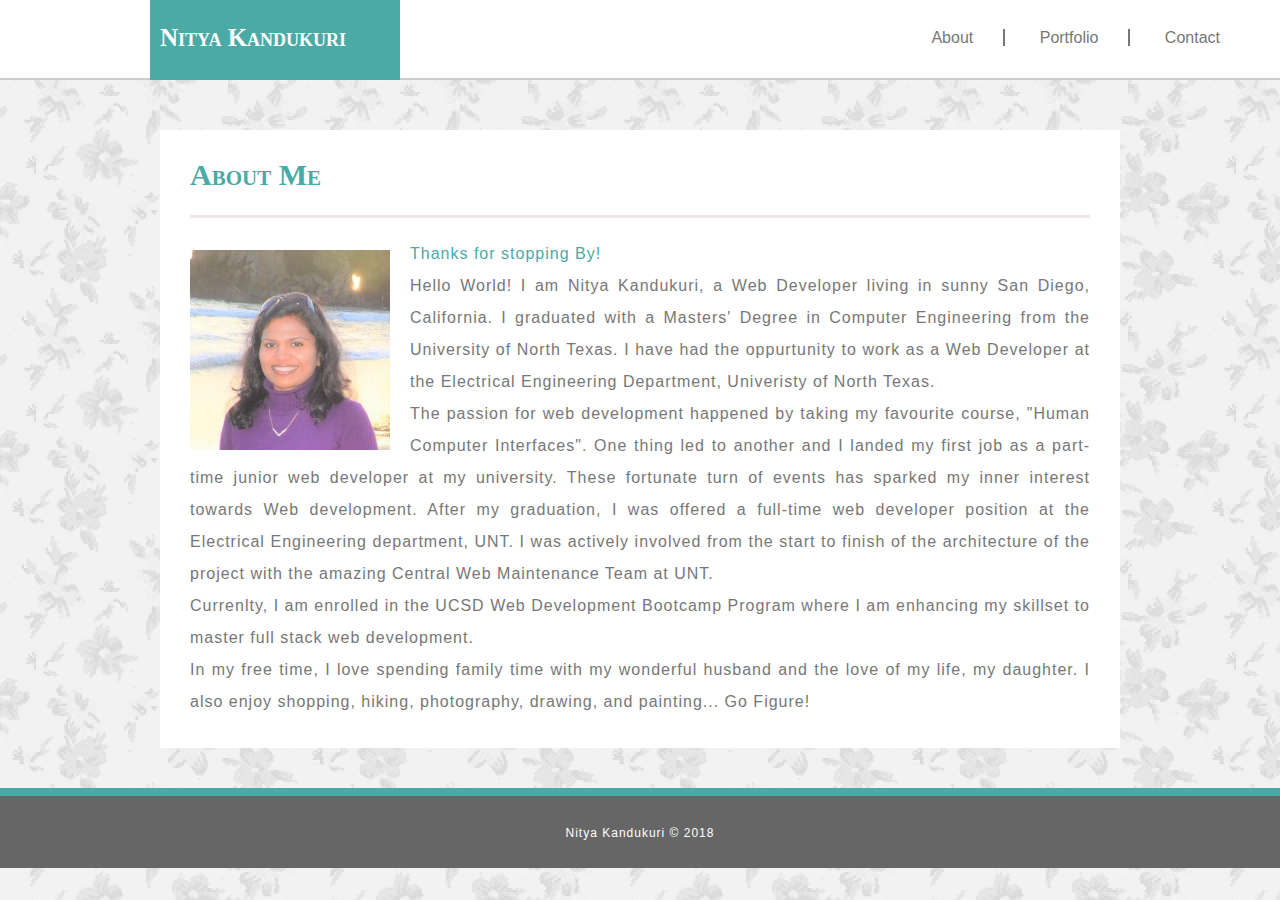
<file: index.html>
<!DOCTYPE html>
<html lang="en">
<head>
    <meta charset="UTF-8">
    <meta name="viewport" content="width=device-width, initial-scale=1.0">
    <meta http-equiv="X-UA-Compatible" content="ie=edge">
    <title>My Portfolio</title>
    <link rel="stylesheet" type="text/css" href="assets/css/reset.css">
    <link rel="stylesheet" type="text/css" href="assets/css/style.css">

</head>
<body>
    <header>
        <h1>Nitya Kandukuri</h1>
        <nav>
            <ul>
                <li><a href="index.html">About</a></li>   
                <li><a href="portfolio.html">Portfolio</a></li>  
                <li><a id="last-one" href="contact.html">Contact</a></li> 
        </nav>
    </header>
    <div class="main">
        <h2>About Me</h2>
        <hr>
        <section class="content">
            <img id="personal" src="assets/images/me.jpg">
            <p id="special">Thanks for stopping By!</p>
            <p> Hello World! I am Nitya Kandukuri, a Web Developer living in sunny San Diego, California. I graduated with a Masters' Degree in Computer Engineering from the University of North Texas. I have had the oppurtunity to work as a Web Developer at the Electrical Engineering Department, Univeristy of North Texas. </p>
            <p>
            The passion for web development happened by taking my favourite course, "Human Computer Interfaces". One thing led to another and I landed my first job as a part-time junior web developer at my university. These fortunate turn of events has sparked my inner interest towards Web development. After my graduation, I was offered a full-time web developer position at the Electrical Engineering department, UNT. I was actively involved from the start to finish of the architecture of the project with the amazing Central Web Maintenance Team at UNT.</p> 
            <p>Currenlty, I am enrolled in the UCSD Web Development Bootcamp Program where I am enhancing my skillset to master full stack web development. 
            </p>
        <p>In my free time, I love spending family time with my wonderful husband and the love of my life, my daughter. I also enjoy shopping, hiking, photography, drawing, and painting... Go Figure!</p>
        </section>
    </div>
    <footer>
        <p><code>Nitya Kandukuri &copy; 2018</code></p>
    </footer>
</body>
</html>
</file>
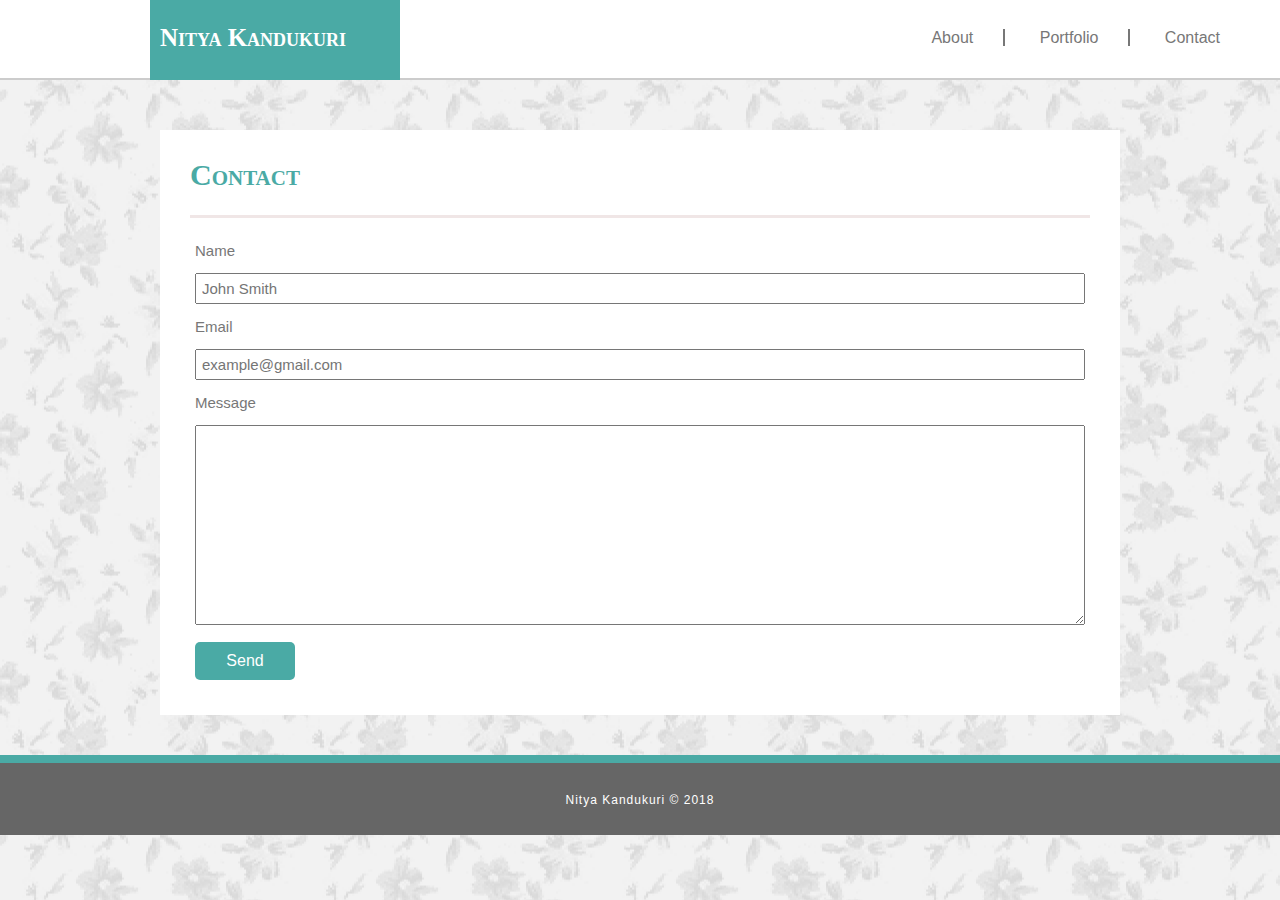
<file: contact.html>
<!DOCTYPE html>
<html lang="en">
<head>
    <meta charset="UTF-8">
    <meta name="viewport" content="width=device-width, initial-scale=1.0">
    <meta http-equiv="X-UA-Compatible" content="ie=edge">
    <title>My Portfolio</title>
    <link rel="stylesheet" type="text/css" href="assets/css/reset.css">
    <link rel="stylesheet" type="text/css" href="assets/css/style.css">

</head>
<body>
    <header>
        <h1>Nitya Kandukuri</h1>
        <nav>
            <ul>
                <li><a href="index.html">About</a></li>   
                <li><a href="portfolio.html">Portfolio</a></li>  
                <li><a id="last-one" href="contact.html">Contact</a></li>        
            </ul>
        </nav>
    </header>
    <div class="main">
        <h2>Contact</h2>
        <hr>
        <section class="content">
            <form>
               <div class="form-control">
                   <label for="name">Name</label><br><br>
                   <input type="text" name="name" id="name" placeholder="John&nbsp;Smith">
               </div> <br>
               <div class="form-control">
                    <label for="email">Email</label><br><br>
                    <input type="text" name="email" id="email" placeholder="example@gmail.com">
                </div> <br>
                <div class="form-control">
                        <label for="message">Message</label><br><br>
                        <textarea name="message" id="message"></textarea>
                    </div> <br>
                    <button class="submit-btn">Send</button>
              </form> 
        </section>
    </div>
    <footer>
        <p><small>Nitya Kandukuri &copy; 2018</small></p>
    </footer>
</body>
</html>
</file>
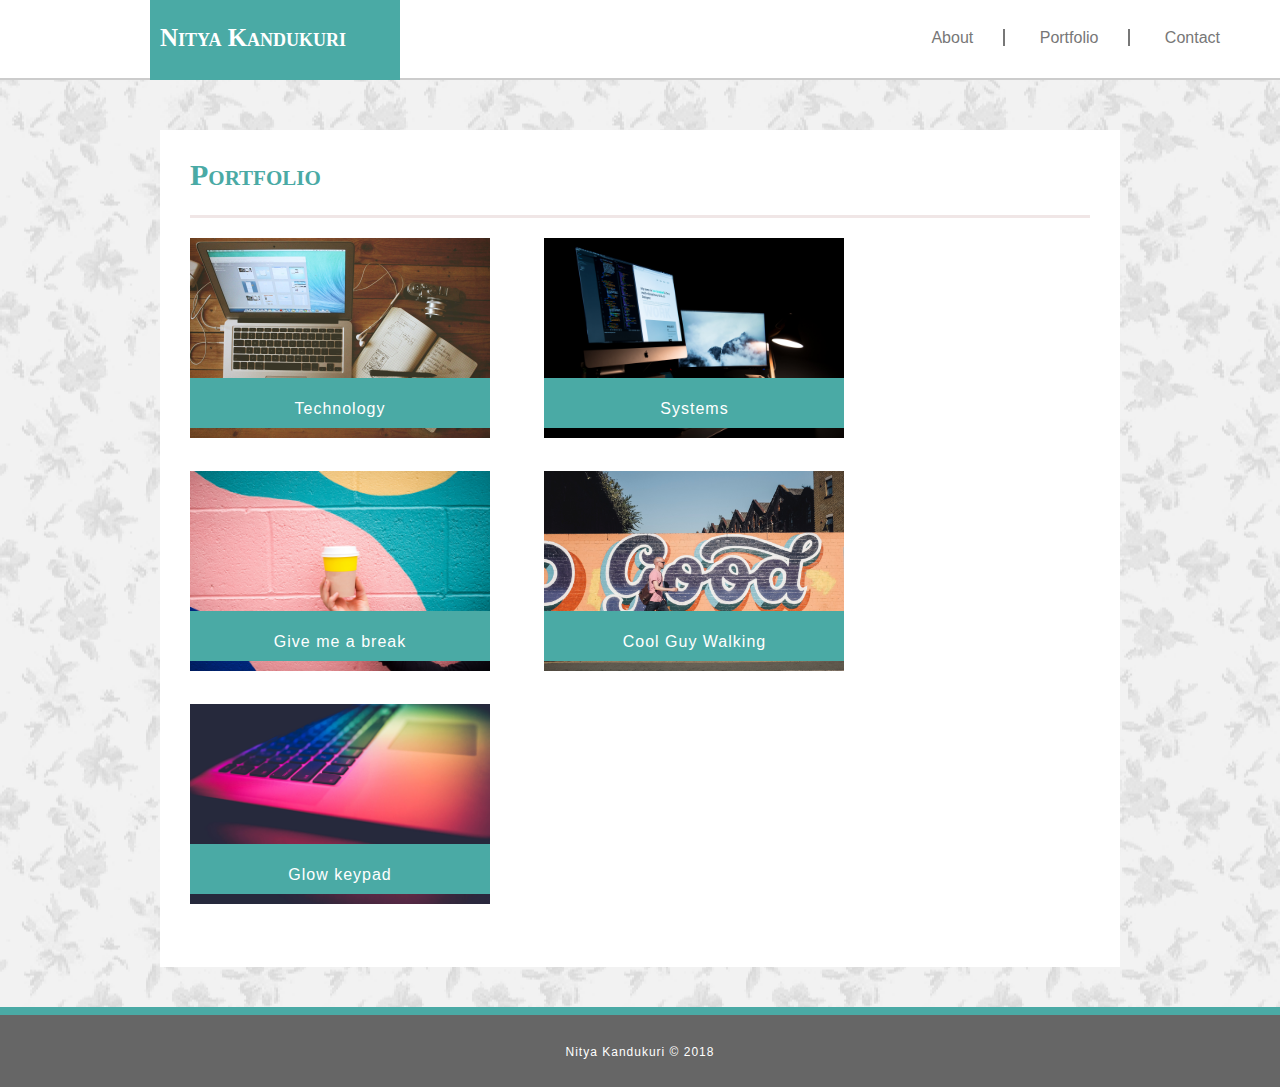
<file: portfolio.html>
<!DOCTYPE html>
<html lang="en">
<head>
    <meta charset="UTF-8">
    <meta name="viewport" content="width=device-width, initial-scale=1.0">
    <meta http-equiv="X-UA-Compatible" content="ie=edge">
    <title>My Portfolio</title>
    <link rel="stylesheet" type="text/css" href="assets/css/reset.css">
    <link rel="stylesheet" type="text/css" href="assets/css/style.css">

</head>
<body>
    <header>
        <h1>Nitya Kandukuri</h1>
        <nav>
            <ul>
                <li><a href="index.html">About</a></li>   
                <li><a href="portfolio.html">Portfolio</a></li>  
                <li><a id="last-one" href="contact.html">Contact</a></li>        
            </ul>
        </nav>
    </header>
    <div class="main">
        <h2>Portfolio</h2>
        <hr>
        <section class="content">
           
                <div class="image">
                    <img src="assets/images/img4.jpg" alt="Image1">
                    <p class="text">Technology</p>
                </div>
                <div class="image">
                        <img src="assets/images/img5.jpg" alt="Image2">
                        <p class="text">Systems</p>
                </div>
                <div class="image">
                        <img src="assets/images/img6.jpg" alt="Image2">
                        <p class="text">Give me a break</p>
                </div>
                <div class="image">
                        <img src="assets/images/img7.jpg" alt="Image2">
                        <p class="text">Cool Guy Walking</p>
                </div>
                <div class="image">
                        <img src="assets/images/img8.jpg" alt="Image2">
                        <p class="text">Glow keypad</p>
                </div>
                
         
        </section>
    </div>
    <footer>
        <p><small>Nitya Kandukuri &copy; 2018</small></p>
    </footer>
</body>
</html>
</file>
<file: assets/css/style.css>
*{
    /* margin:0;
    padding:0; */
    box-sizing: border-box;
}
body{
    width: 100%;
    font-family: 'Arial', 'Helvetica Neue', Helvetica, sans-serif;
    background-image: url("../images/greyfloral.png");
    background-position: center;
    height:auto;
    color: #777;
}
/* ----------------------HEADER---------------- */
header{
    width: 100%;
    background-color: #fff;
    height: 80px;
    border-bottom:2px solid #ccc;
}
/* ----------------------HEADINGS---------------- */
h1,h2{
    font-family: 'Georgia', Times, 'Times New Roman', serif;
}
h1{
    float:left;
    font-variant: small-caps;
    background-color: #4aaaa5;
    width: 250px;
    height: 80px;
    margin-left: 150px;
    font-weight:700;
    color: #fff;
    padding:25px 0px 0px 10px; 
    font-size: 25px;
      
}
header::after{
   content: "";
}
h2{
    color:  #4aaaa5;
    font-size:30px;
    font-weight:700;
    margin-bottom: 25px;
    font-variant: small-caps;
}
hr{
    background-color: rgb(240, 230, 230);
    border:0;
    height: 3px;
}
/* ----------------------NAV BAR---------------- */
nav{
    float: right;
    
}
nav ul{
    list-style-type: none;
   
}
nav ul li{
    display:inline-block;
    margin-right:30px;
    padding-top:30px;
    
}
nav ul li a:link,a:visited{
    text-decoration: none;
    color: #777;
    border-right: 2px solid #777;
    padding-right:30px;
    
}
#last-one{
    border-right: none;
}
nav ul li a:hover{
    color: #4aaaa5;
}
/* ----------------------CONTENT---------------- */
.main{
    clear:both;
    height:auto;
    margin: 0 auto;
    background-color: #fff;
    max-width:960px;
    margin-top:50px;
    padding: 30px;
    overflow:hidden;
 
}
.content{
    margin-top:20px;
    
}
#personal{
    width:200px;
    height:200px;
    float:left;
    margin-right:20px;
    margin-top:12px;
}

/* ----------------------IMAGES---------------- */

.content img{
    width: 100%;
    height: 100%;
    float:left;
    margin-right:50px;
}
.image{
    display:inline-block;
    position: relative;
    margin-bottom: 30px;
}
.image img{
    width:300px;
    height:200px;
}
.text{
    position: absolute;
    background-color: #4aaaa5;
    color: #fff;
    width: 300px;
    height:50px;
    text-align: center;
    z-index: 100;
    padding:15px;
    top:140px;
}
/* ------------------------------------------------------------------------------- */
p{
    text-align: justify;
    line-height: 200%;
    letter-spacing: 1px;
}
#special{
    color:  #4aaaa5;
} 
/* ----------------------FOOTER---------------- */
footer{
    width: 100%;
    clear:both;
    height: 80px;
    background-color: #666;
    border-top:8px solid #4aaaa5;
    margin-top:40px;
    font-size:12px;
 
}
footer p{
    color: #fff;
    padding-top: 25px;
    text-align: center;
    
}
/* ----------------------FORM---------------- */
form, .form-control input,textarea{
    width: 100%;
    padding:5px;
    font-size:15px;
}
textarea{
    height:200px;
}
.submit-btn{
    background-color: #4aaaa5;
    padding:10px;
    width:100px;
    border-radius:5px;
    border:0;
    color: #fff;
    font-size: 16px;
}
.submit-btn:hover{
    background-color: #367975;
   
}
</file>
